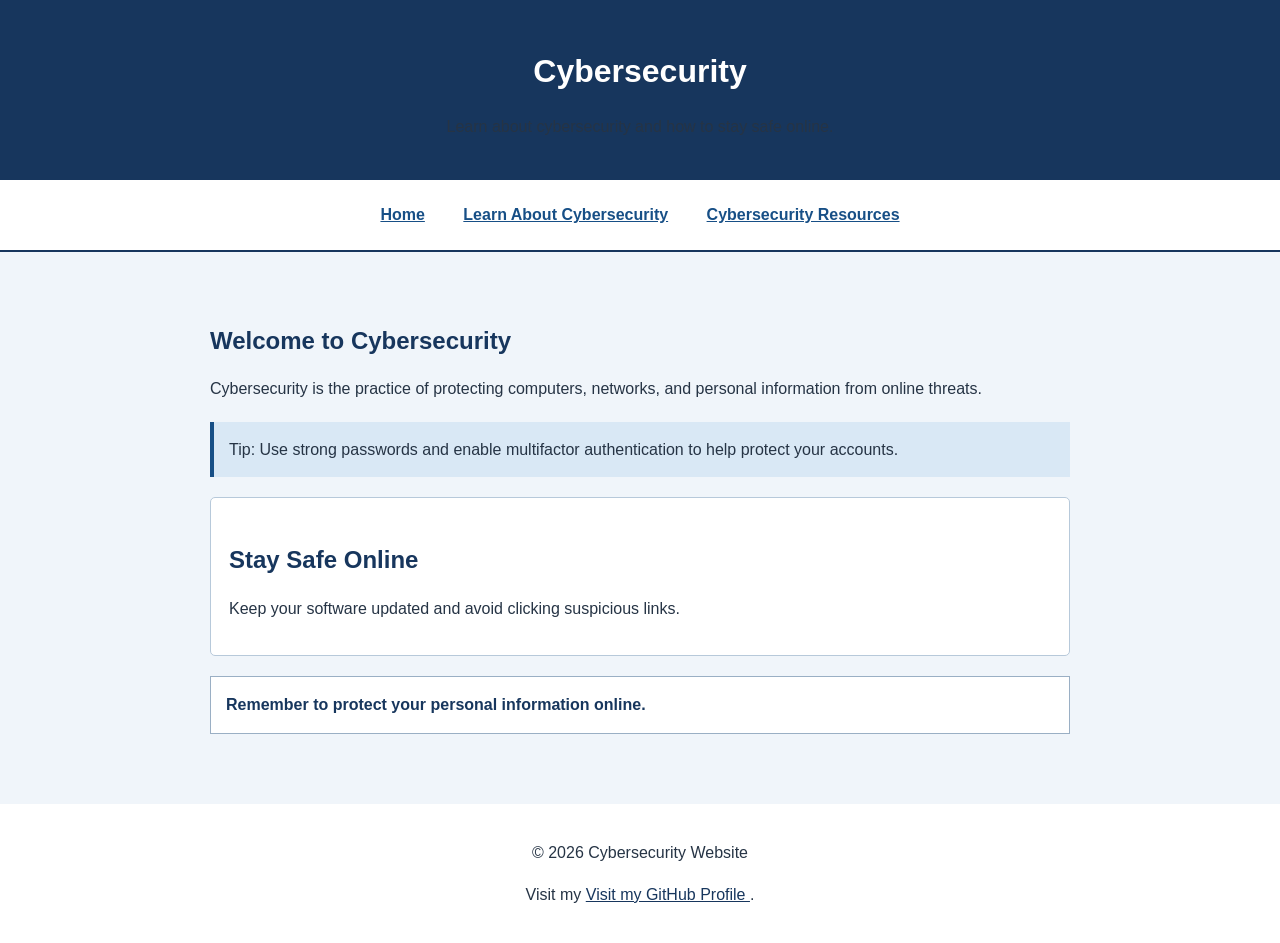
<file: index.html>
<!DOCTYPE html>
<html lang="en">
<head>
    <meta charset="UTF-8">
    <meta name="viewport" content="width=device-width, initial-scale=1.0">
    <title>Cybersecurity</title>
    <link rel="stylesheet" href="css/styles.css">
</head>
<body>

    <header>
        <h1>Cybersecurity</h1>
        <p>Learn about cybersecurity and how to stay safe online.</p>
    </header>

    <nav>
        <a href="index.html">Home</a>
        <a href="about.html">Learn About Cybersecurity</a>
        <a href="resources.html">Cybersecurity Resources</a>
    </nav>

    <main id="main-content">
        <h2>Welcome to Cybersecurity</h2>

        <p>
            Cybersecurity is the practice of protecting computers,
            networks, and personal information from online threats.
        </p>

        <p class="highlight">
            Tip: Use strong passwords and enable multifactor authentication
            to help protect your accounts.
        </p>

        <section class="feature">
            <h2>Stay Safe Online</h2>
            <p>
                Keep your software updated and avoid clicking
                suspicious links.
            </p>
        </section>

        <p class="note">
            Remember to protect your personal information online.
        </p>
    </main>

    <footer>
        <p>&copy; 2026 Cybersecurity Website</p>
        <p>
            Visit my
            <a href="https://github.com/mellowhello70"
               target="_blank"
               rel="noopener noreferrer">
            Visit my GitHub Profile
            </a>.
        </p>
    </footer>

</body>
</html>
</file>
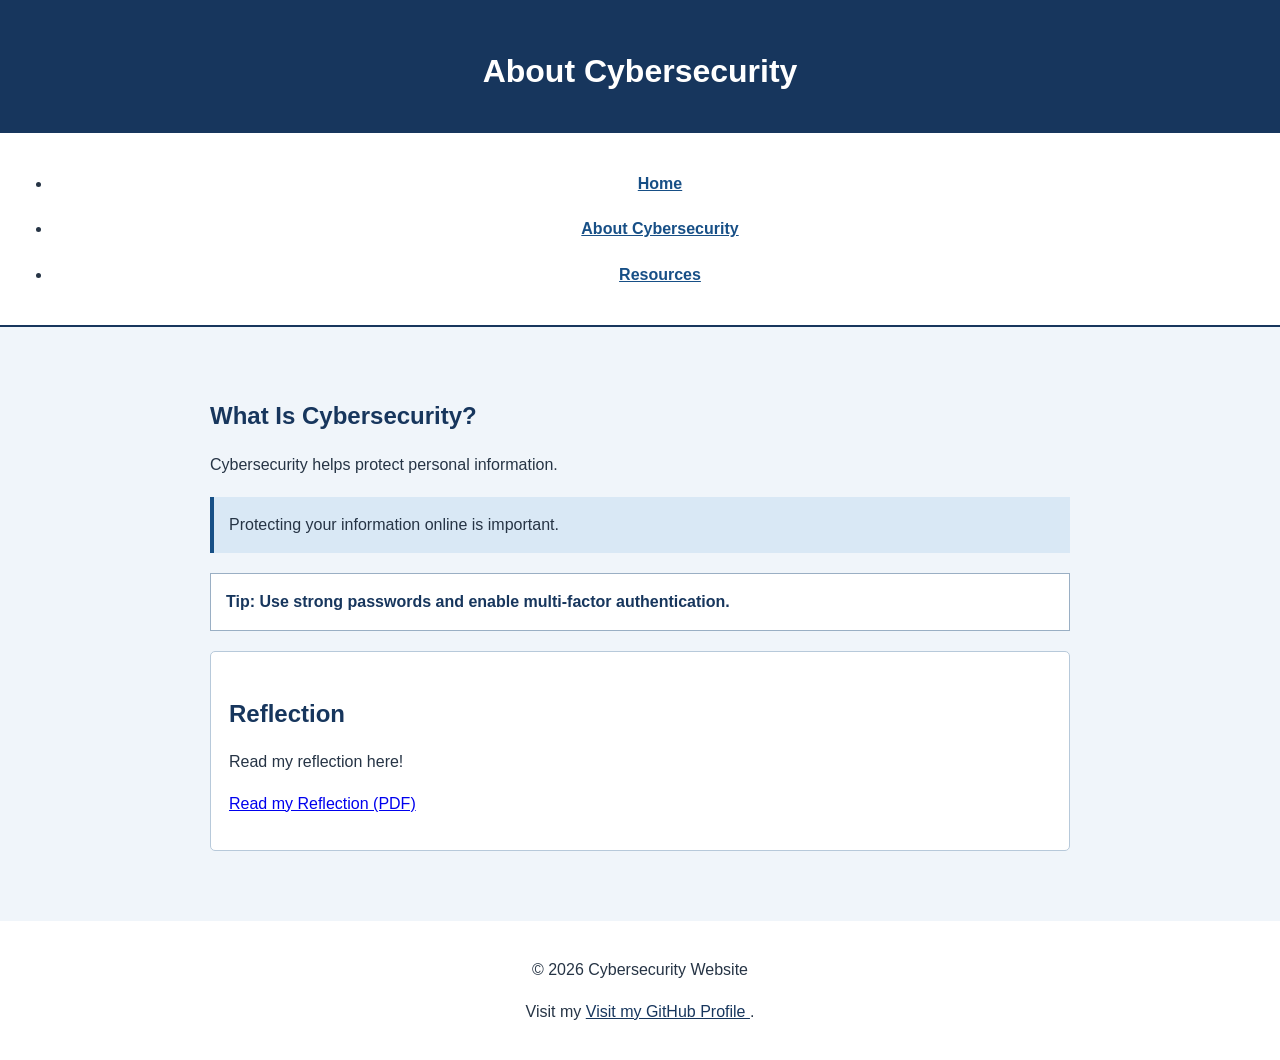
<file: about.html>
<!DOCTYPE html>
<html lang="en">
<head>
    <meta charset="UTF-8">
    <meta name="viewport" content="width=device-width, initial-scale=1.0">
    <title>About Cybersecurity</title>
    <link rel="stylesheet" href="css/styles.css">
</head>

<body>
    <header>
        <h1>About Cybersecurity</h1>
    </header>

    <nav aria-label="Main navigation">
        <ul>
            <li><a href="index.html">Home</a></li>
            <li><a href="about.html">About Cybersecurity</a></li>
            <li><a href="resources.html">Resources</a></li>
        </ul>
    </nav>

    <main>
        <section>
            <h2>What Is Cybersecurity?</h2>

            <p>
                Cybersecurity helps protect personal information.
            </p>

            <p class="highlight">
                Protecting your information online is important.
            </p>

            <p class="note">
                Tip: Use strong passwords and enable multi-factor authentication.
            </p>
        </section>

       
<section class="feature">
    <h2>Reflection</h2>
    <p>
        Read my reflection here!
    </p>
    <p>
        <a href="Reflection.pdf" 
        target="_blank">Read my Reflection (PDF)</a>
    </p>
</section>
    </main>

    
<footer>
        <p>&copy; 2026 Cybersecurity Website</p>
        <p>
            Visit my
            <a href="https://github.com/mellowhello70"
               target="_blank"
               rel="noopener noreferrer">
            Visit my GitHub Profile
            </a>.
        </p>
    </footer>
</html>
</file>
<file: css/styles.css>
* {
    box-sizing: border-box;
}

body {
    background-color: #f0f5fa;
    color: #263445;
    font-family: Arial, sans-serif;
    font-size: 16px;
    line-height: 1.6;
    margin: 0;
    padding: 0;
}

header {
    background-color: #17365d;
    color: white;
    padding: 25px;
    text-align: center;
}

h1 {
    margin-bottom: 10px;
}

h2 {
    color: #17365d;
    margin-top: 25px;
    margin-bottom: 10px;
}

p {
    color: #263445;
    margin-bottom: 16px;
}

main {
    max-width: 900px;
    margin: 25px auto;
    padding: 20px;
}

nav {
    background-color: white;
    padding: 12px;
    text-align: center;
    border-bottom: 2px solid #17365d;
}

nav a {
    color: #174f86;
    display: inline-block;
    margin: 5px 12px;
    padding: 5px;
    font-weight: bold;
}

nav a:hover {
    color: #a33b20;
    text-decoration: underline;
}

#main-content {
    max-width: 900px;
    margin: 25px auto;
    padding: 20px;
}

.highlight {
    background-color: #d9e8f5;
    border-left: 4px solid #174f86;
    padding: 15px;
    margin: 20px 0;
}

.note {
    color: #444;
    background-color: #ffffff;
    border: 1px solid #9aafc4;
    padding: 15px;
    margin: 20px 0;
}

.feature {
    background-color: #ffffff;
    border: 1px solid #b7c9da;
    padding: 18px;
    margin: 20px 0;
    border-radius: 5px;
}

p.note {
    color: #17365d;
    font-weight: bold;
}

img {
    max-width: 100%;
    height: auto;
    margin: 15px 0;
    border: 1px solid #b7c9da;
}

footer {
    background-color: white;
    color: white;
    text-align: center;
    padding: 20px;
    margin-top: 30px;
}

footer a {
    color: #17365d;
    text-decoration: underline;
}

footer a:hover {
    color: #17365d;
}

@media (max-width: 600px) {
    #main-content {
        margin: 10px;
        padding: 12px;
    }

    nav a {
        display: block;
        margin: 8px;
    }
}
</file>
